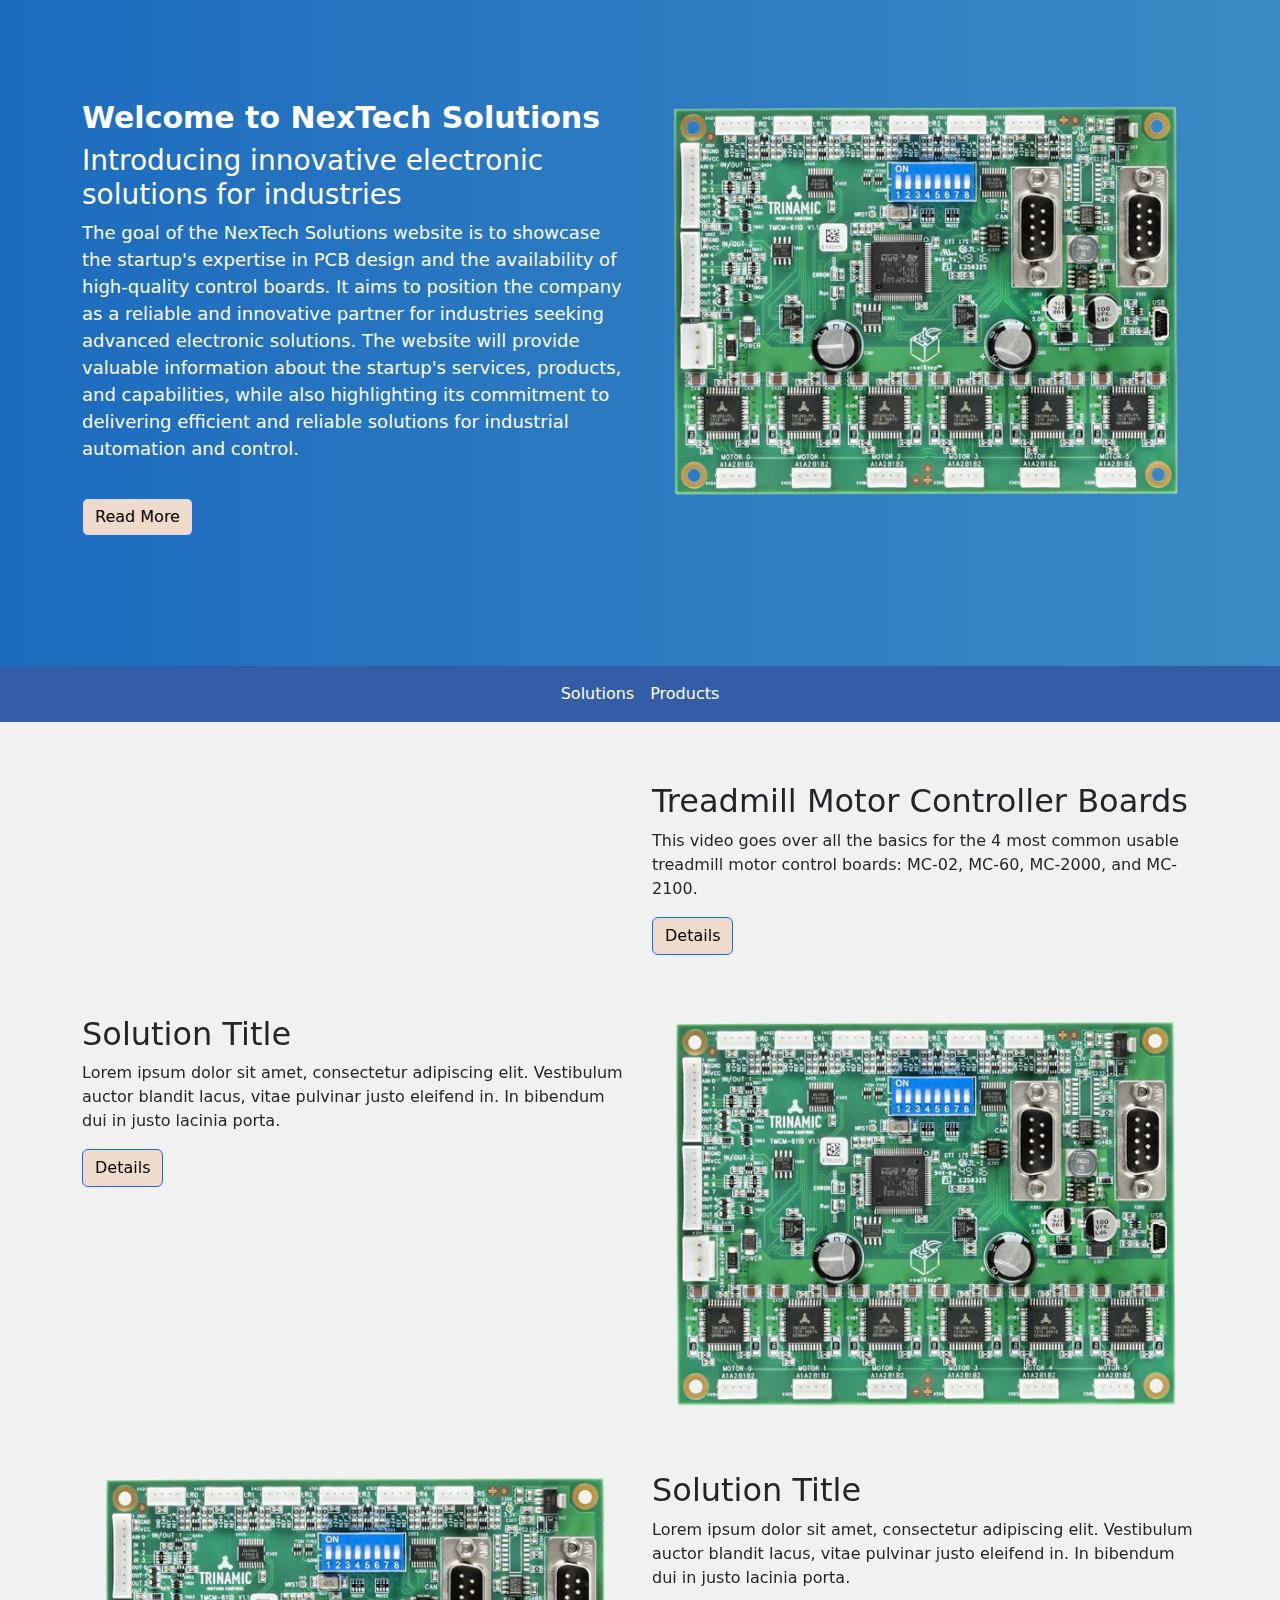
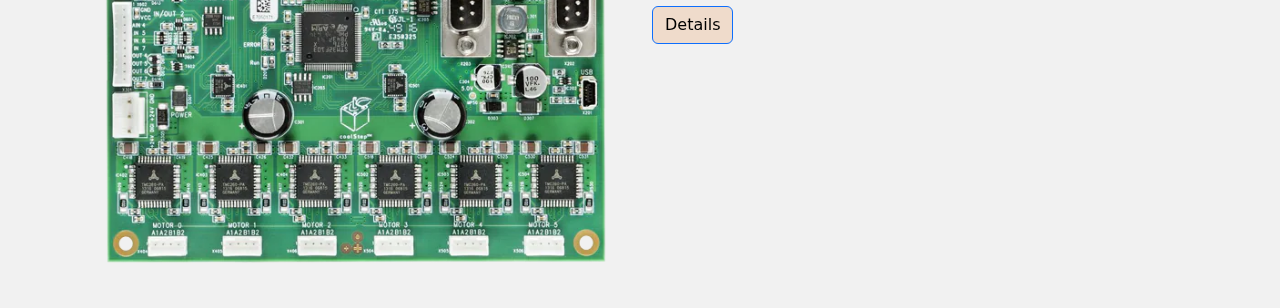
<file: index.html>
<!DOCTYPE html>
<html lang="en">

<head>
  <meta charset="UTF-8">
  <title>NexTech Solutions</title>
  <link rel="stylesheet" href="https://cdn.jsdelivr.net/npm/bootstrap@5.0.0/dist/css/bootstrap.min.css">
  <link rel="stylesheet" href="css/index.css">
  <link rel="stylesheet" href="css/footer.css">

  <script src="https://code.jquery.com/jquery-3.5.1.min.js"></script>
  <script src="https://cdnjs.cloudflare.com/ajax/libs/popper.js/1.14.7/umd/popper.min.js"></script>
</head>

<body>
  <div id="header"></div>

  <section class="company-section">
    <div class="container">
      <div class="row">
        <div class="col-md-6">
          <div class="company-intro">
            <h2>Welcome to NexTech Solutions</h2>
            <h3>Introducing innovative electronic solutions for industries</h3>
            <p>The goal of the NexTech Solutions website is to showcase the startup's expertise in PCB design and the
              availability of high-quality control boards. It aims to position the company as a reliable and innovative
              partner for industries seeking advanced electronic solutions. The website will provide valuable
              information about the startup's services, products, and capabilities, while also highlighting its
              commitment to delivering efficient and reliable solutions for industrial automation and control.</p>
            <a class="btn btn-primary" href="#">Read More</a>
          </div>
        </div>
        <div class="col-md-6">
          <div class="company-image"></div>
        </div>
      </div>
    </div>
  </section>

  <nav class="navbar sub-nav navbar-expand-lg navbar-dark" id="subNav">
    <div class="container">
      <div class="collapse navbar-collapse" id="subNavbar">
        <ul class="navbar-nav mx-auto">
          <li class="nav-item">
            <a class="nav-link active" href="#solutions" id="nav-solutions">Solutions</a>
          </li>
          <li class="nav-item">
            <a class="nav-link" href="#products" id="nav-products">Products</a>
          </li>
        </ul>
      </div>
    </div>
  </nav>

  <section class="content-section section" id="solutions">
    <div id="solutions-section"></div>
  </section>

  <section class="content-section section hidden" id="products">
    
    <!-- Content for Products section -->
    <div class="container products-container">
      <div class="row">
        <div class="col-md-3">
          <!-- Filter bar -->
          <div class="filter-bar">
            <div class="filter-category">
              <h5 class="category-title">Grade of Product</h5>
              <ul class="category-levels">
                <li>
                  <input type="checkbox" id="grade1">
                  <label for="grade1">Commercial Grade</label>
                </li>
                <li>
                  <input type="checkbox" id="grade2">
                  <label for="grade2">Industrial Grade</label>
                </li>
                <li>
                  <input type="checkbox" id="grade3">
                  <label for="grade3">Automotive Grade</label>
                </li>
                <li>
                  <input type="checkbox" id="grade4">
                  <label for="grade4">Medical Grade</label>
                </li>

                <li>
                  <input type="checkbox" id="grade5">
                  <label for="grade5">Military Grade</label>
                </li>
              </ul>
            </div>
            <div class="filter-category">
              <h5 class="category-title">Controller Type</h5>
              <ul class="category-levels">
                <li>
                  <input type="checkbox" id="ct1">
                  <label for="ct1">Type 1</label>
                </li>
                <li>
                  <input type="checkbox" id="ct2">
                  <label for="ct2">Type 2</label>
                </li>
                <li>
                  <input type="checkbox" id="ct3">
                  <label for="ct3">Type 3</label>
                </li>
              </ul>
            </div>

            <div class="filter-category">
              <h5 class="category-title">Servo Motor Type</h5>
              <ul class="category-levels">
                <li>
                  <input type="checkbox" id="st1">
                  <label for="st1">Step Motor</label>
                </li>
                <li>
                  <input type="checkbox" id="st2">
                  <label for="st2">Induction motor</label>
                </li>
                <li>
                  <input type="checkbox" id="st3">
                  <label for="st3">DC motor</label>
                </li>
                <li>
                  <input type="checkbox" id="st4">
                  <label for="st4">Hybrid</label>
                </li>
              </ul>
            </div>

            <div class="filter-category">
              <h5 class="category-title">Power Consumption</h5>
              <ul class="category-levels">
                <li>
                  <input type="checkbox" id="pt1">
                  <label for="pt1"> < 1VA </label>
                </li>
                <li>
                  <input type="checkbox" id="pt2">
                  <label for="pt2"> < 100VA </label>
                </li>
                <li>
                  <input type="checkbox" id="pt3">
                  <label for="pt3"> > 100VA </label>
                </li>
              </ul>
            </div>
            <!-- Add more filter categories as needed -->
          </div>          
          
        </div>
        <div class="col-md-9">
          <!-- Product list -->
          <div class="product-list">
            <div class="search-bar">
              <input type="text" placeholder="Search products...">
              <button type="button">Search</button>
            </div>
            <div class="products">
              <!-- Product cards will be dynamically added here -->
              <div class="products">
                <div class="product-card">
                  <div class="product-image">
                    <img src="imgs/board.png" alt="Product 1">
                  </div>
                  <div class="product-details">
                    <h5>Product 1</h5>
                    <div class="description-list">
                      <div>
                        <span>Grade of Product:</span>
                        <span>Grade 1</span>
                      </div>
                      <div>
                        <span>Controller Type:</span>
                        <span>Type 1</span>
                      </div>
                      <div>
                        <span>Servo Motor Typer:</span>
                        <span>Motor Type A</span>
                      </div>
                      <div>
                        <span>Power Consumption:</span>
                        <span>Low</span>
                      </div>
                      <div>
                        <button class="detail-button btn">Details</button>
                      </div>
                    </div>
                  </div>
                </div>
                <!-- Add more product cards as needed -->
              </div>
              
              <div class="products">
                <div class="product-card">
                  <div class="product-image">
                    <img src="imgs/board.png" alt="Product 1">
                  </div>
                  <div class="product-details">
                    <h5>Product 1</h5>
                    <div class="description-list">
                      <div>
                        <span>Grade of Product:</span>
                        <span>Grade 1</span>
                      </div>
                      <div>
                        <span>Controller Type:</span>
                        <span>Type 1</span>
                      </div>
                      <div>
                        <span>Servo Motor Type:</span>
                        <span>Motor Type A</span>
                      </div>
                      <div>
                        <span>Power Consumption:</span>
                        <span>Low</span>
                      </div>
                      <div>
                        <button class="detail-button btn">Details</button>
                      </div>
                    </div>
                  </div>
                </div>
                <!-- Add more product cards as needed -->
              </div>
              
            </div>
          </div>
        </div>
      </div>
    </div>
  </section>

  <script src="js/index.js"></script>

  <div id="footer"></div>

  <script src="js/header_footer.js"></script>
</body>

</html>
</file>
<file: css/index.css>
body {
    padding-top: 0px;
    background-color: #F1F1F1;
}

.company-section {
    background: linear-gradient(to right, #1d6bbe, #3B8AC4);
    color: #fff;
    padding: 100px 0;
  }

  .company-intro {
    margin-bottom: 30px;
  }

  .company-intro h2 {
    font-size: 30px;
    font-weight: bold;
  }

  .company-intro p {
    font-size: 18px;
  }

  .company-image {
    background-image: url("../imgs/board.png");
    background-size: cover;
    background-position: center;
    height: 400px;
  }

.btn {
    color: #000;
    background-color: #EFDBCB;
}

.company-section .btn {
    margin-top: 20px;
}

.sub-nav {
    background-color: #345DA7;
}

.sub-nav .nav-link {
    color: #fff;
}

.content-section {
    min-height: 500px;
}

.solutions-container {
    margin-top: 60px;
    margin-bottom: 40px;
}

.products-container {
  margin-top: 60px;
  margin-bottom: 40px;
}

.hidden {
  display: none;
}

/* products - filter bar*/.filter-bar {
  display: flex;
  flex-wrap: wrap;
  padding: 10px;
  background-color: #f2f2f2;
}

.filter-category {
  margin-right: 20px;
}

.category-title {
  margin-top: 0;
  cursor: pointer;
}

.category-levels {
  margin: 0;
  padding: 0;
  list-style: none;
  display: none;
}

.category-levels li {
  margin-left: 20px; /* Indentation */
  margin-bottom: 5px;
  display: flex;
  align-items: center;
}

.category-levels input[type="checkbox"] {
  margin-right: 5px;
}

.category-levels label {
  cursor: pointer;
}

.category-levels input[type="checkbox"]:checked + label::before {
  /*content: "\2713"; /* Checkmark symbol */
}

/* product list */
.product-list {
  text-align: center;
}

/*search bar*/

.search-bar {
  margin-bottom: 20px;
  width: 100%;
}

.search-bar input[type="text"] {
  padding: 5px;
  width: 70%;
}

.search-bar button {
  padding: 5px 10px;
}

.products {
  display: flex;
  flex-wrap: wrap;
  justify-content: center;
}

/* product card*/
.product-card {
  display: flex;
  align-items: center;
  width: 100%;
  margin: 10px;
  padding: 10px;
  background-color: #f2f2f2;
  border-radius: 5px;
}

.product-image {
  flex: 0 0 150px;
  margin-right: 20px;
}

.product-image img {
  width: 100%;
  height: auto;
  border-radius: 5px;
}

.product-details {
  flex: 1;
}

.product-details h5 {
  margin-top: 0;
}

.description-list div {
  display: flex;
  justify-content: space-between;
  margin-bottom: 5px;
}

.detail-button {
  padding: 5px 10px;
  margin-left: auto;
}
</file>
<file: css/footer.css>
.footer {
    background-color: #345DA7;
    color: #fff;
    padding: 40px 0;
  }
  
  .footer h4 {
    color: #fff;
    margin-bottom: 20px;
  }
  
  .footer p {
    margin-bottom: 20px;
  }
  
  .footer ul {
    list-style: none;
    padding: 0;
    margin: 0;
  }
  
  .footer ul li {
    margin-bottom: 10px;
  }
  
  .footer ul li a {
    color: #fff;
    text-decoration: none;
  }
  
  .footer .social-icons li {
    display: inline-block;
    margin-right: 10px;
  }
  
  .footer .social-icons li:last-child {
    margin-right: 0;
  }
  
  .footer .social-icons li a {
    color: #fff;
    font-size: 20px;
  }
</file>
